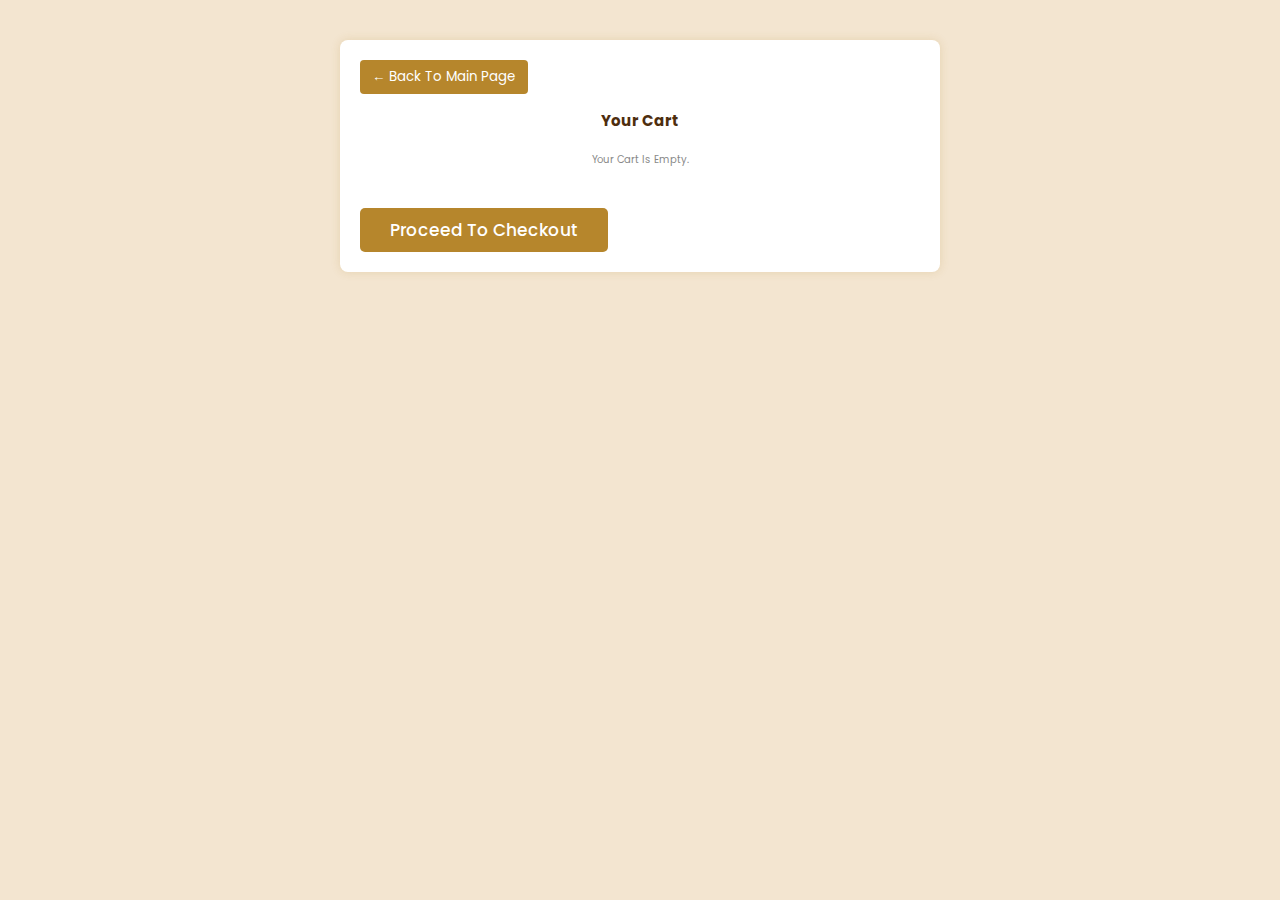
<file: cart.html>
<!DOCTYPE html>
<html lang="en">
<head>
    <meta charset="UTF-8">
    <title>Your Cart | Versewell</title>
    <link rel="stylesheet" href="css/style.css" type="text/css">
    <style>
        body { background: var(--background, #f3e5d0); }
        .cart-container {
            max-width: 600px;
            margin: 40px auto;
            background: #fff;
            border-radius: 8px;
            box-shadow: 0 0 10px #b6862c33;
            padding: 2rem;
        }
        .cart-container h2 {
            text-align: center;
            color: var(--dark-color, #4e2e0e);
            margin-bottom: 2rem;
        }
        .cart-list {
            list-style: none;
            padding: 0;
        }
        .cart-list li {
            display: flex;
            align-items: center;
            border-bottom: 1px solid #eee;
            padding: 1rem 0;
        }
        .cart-list img {
            width: 60px;
            height: 90px;
            object-fit: cover;
            margin-right: 1rem;
            border-radius: 4px;
            border: 1px solid #eee;
        }
        .cart-title {
            flex: 1;
            font-size: 1.2rem;
            color: var(--black, #2d1a06);
        }
        .cart-price {
            color: var(--orange, #b6862c);
            font-weight: bold;
            margin-right: 1rem;
        }
        .remove-btn {
            background: var(--orange, #b6862c);
            color: #fff;
            border: none;
            border-radius: 4px;
            padding: 0.3rem 0.7rem;
            cursor: pointer;
        }
        .empty-cart {
            text-align: center;
            color: #888;
            margin: 2rem 0;
        }
        .checkout-btn {
            display: block;
            width: 100%;
            background: var(--dark-color, #4e2e0e);
            color: #fff;
            border: none;
            border-radius: 4px;
            padding: 1rem;
            font-size: 1.1rem;
            margin-top: 2rem;
            cursor: pointer;
        }
    </style>
</head>
<body>
    <div class="cart-container">
        <button onclick="window.location.href='html.php'"  style="margin-bottom: 1.5rem; background: var(--orange,#b6862c); color: #fff; border: none; border-radius: 4px; padding: 0.7rem 1.2rem; cursor: pointer;">
            &#8592; Back to Main Page
        </button>
        <h2>Your Cart</h2>
        <ul class="cart-list" id="cart-list"></ul>
        <div class="empty-cart" id="empty-cart" style="display:none;">Your cart is empty.</div>
        <button class="checkout-btn"="checkout()" id="checkout-btn"></button>
        <button id="proceed-checkout" class="btn" style="margin-top:20px;">Proceed to Checkout</button>
    </div>
    <script>
        // Load cart from localStorage
        function loadCart() {
            let cart = JSON.parse(localStorage.getItem('cart') || '[]');
            let cartList = document.getElementById('cart-list');
            let emptyCart = document.getElementById('empty-cart');
            let checkoutBtn = document.getElementById('checkout-btn');
            cartList.innerHTML = '';
            if(cart.length === 0) {
                emptyCart.style.display = 'block';
                checkoutBtn.style.display = 'none';
            } else {
                emptyCart.style.display = 'none';
                checkoutBtn.style.display = 'block';
                cart.forEach((item, idx) => {
                    cartList.innerHTML += `
                        <li>
                            <img src="${item.img}" alt="${item.title}">
                            <span class="cart-title">${item.title}</span>
                            <span class="cart-price">₹${item.price}</span>
                            <button class="remove-btn" onclick="removeFromCart(${idx})">Remove</button>
                        </li>
                    `;
                });
            }
        }

        function removeFromCart(idx) {
            let cart = JSON.parse(localStorage.getItem('cart') || '[]');
            cart.splice(idx, 1);
            localStorage.setItem('cart', JSON.stringify(cart));
            loadCart();
        }

        function checkout() {
            alert('Checkout functionality coming soon!');
        }

        // Load cart on page load
        loadCart();
    </script>
    <script>
        document.getElementById('proceed-checkout').addEventListener('click', function() {
            window.location.href = 'checkout.php';
        });
    </script>
</body>
</html>
</file>
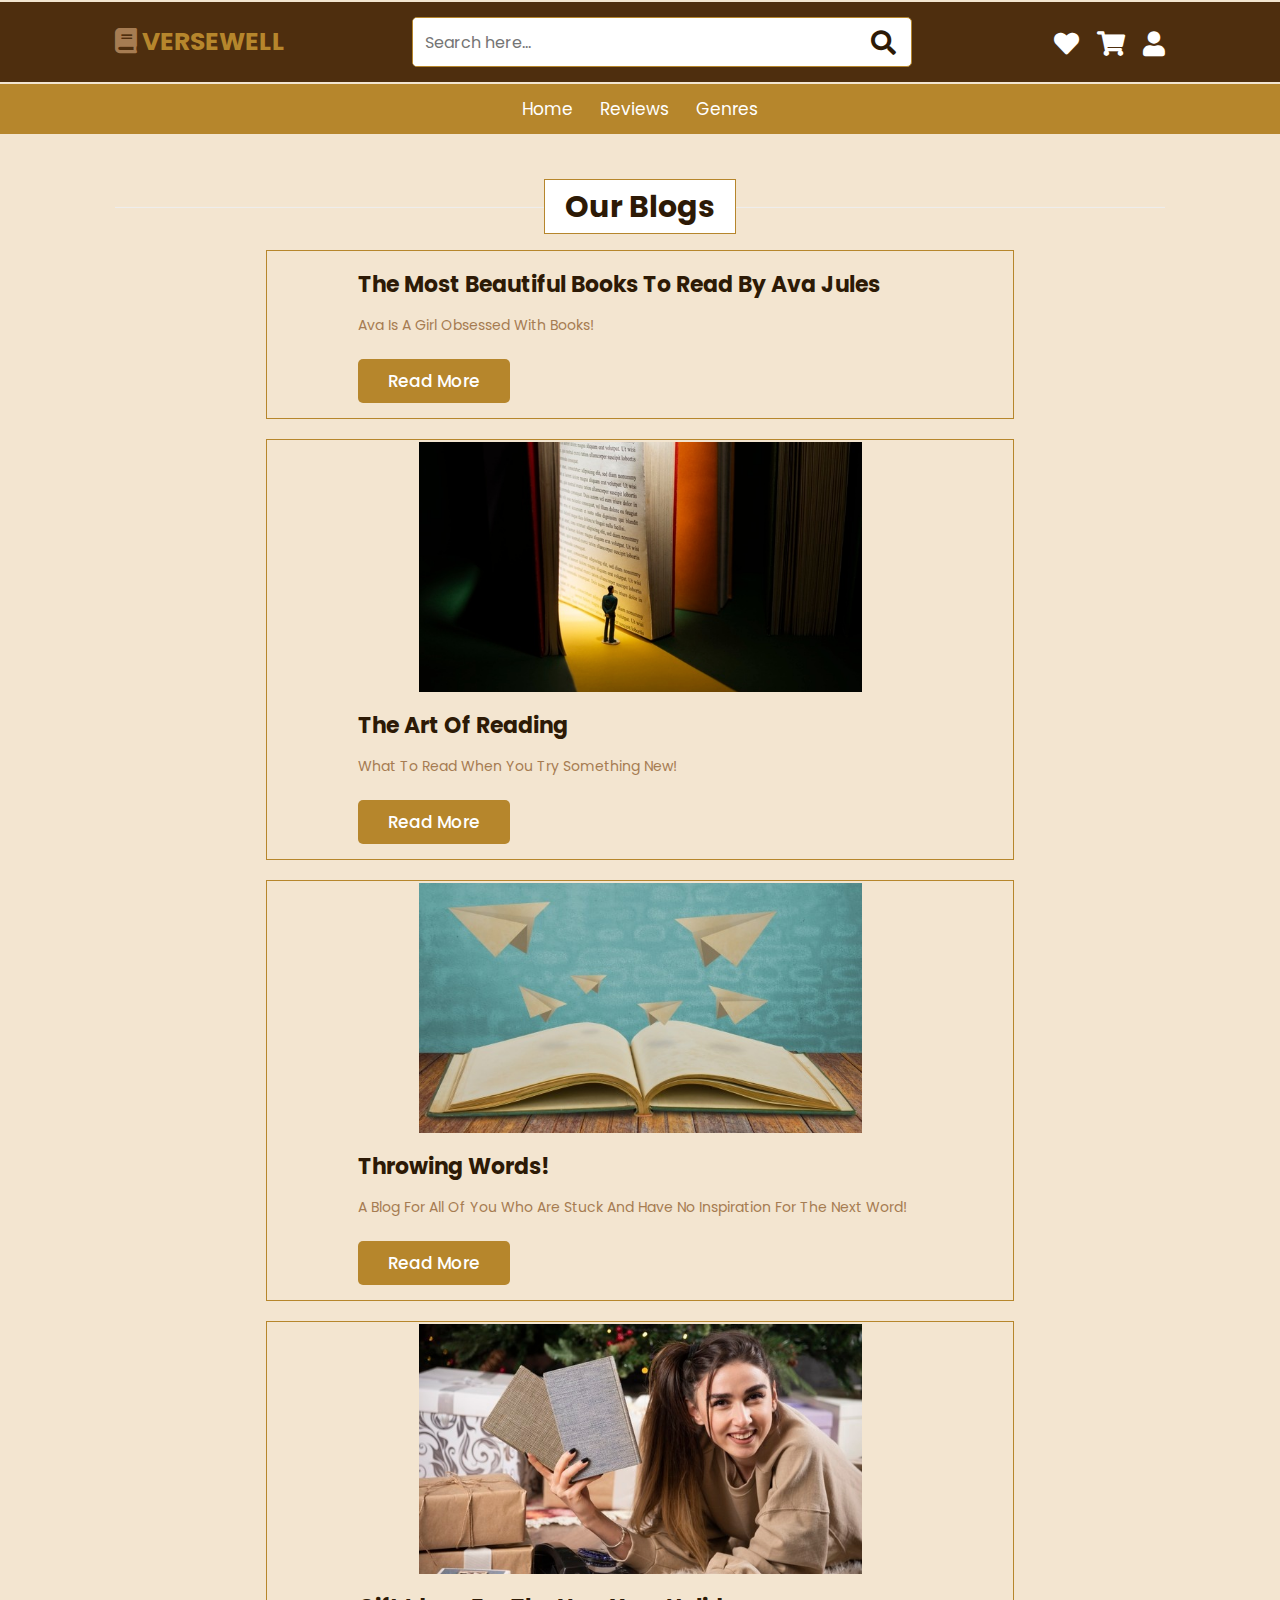
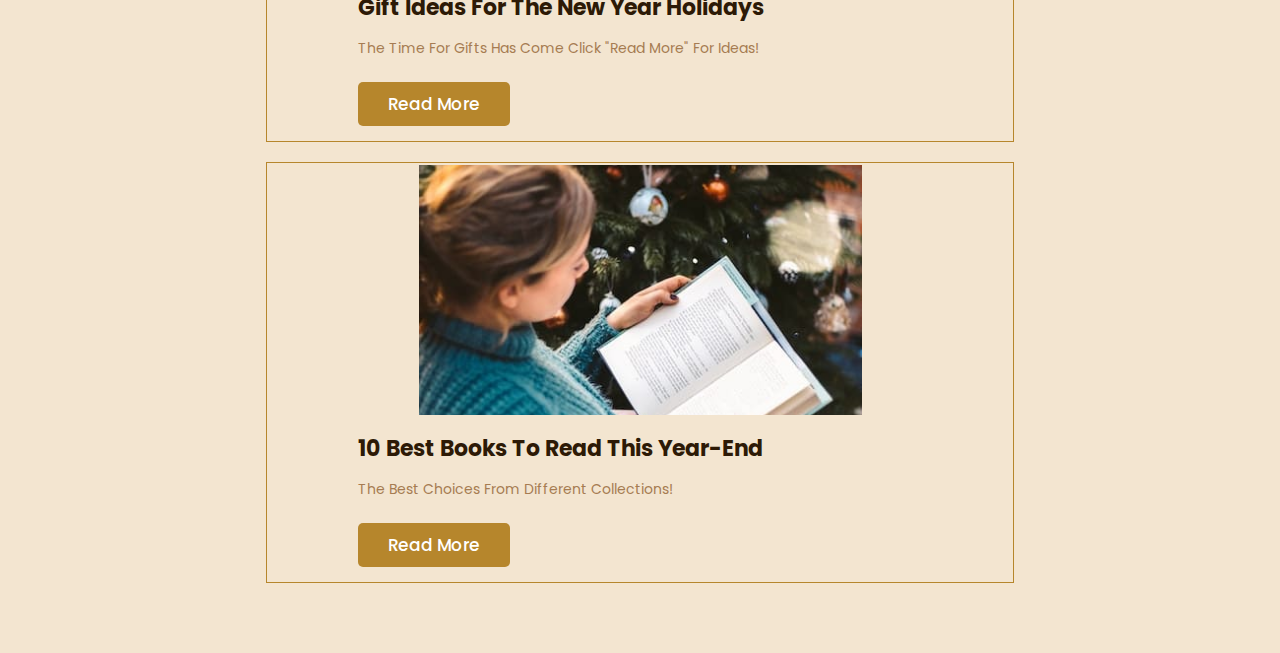
<file: html3.html>
<!DOCTYPE html>
<html lang="en">

<head>
    <title>Blogs</title>
    <link rel="stylesheet" href="https://cdnjs.cloudflare.com/ajax/libs/font-awesome/5.15.4/css/all.min.css">
    <!-- custom css file link  -->
    <link rel="stylesheet" href="css/style.css" type="text/css">
    <style>
        div {
            padding-left: 2cm;
            padding-right: 2cm;
            margin-top: 2px;
        }
    </style>
</head>

<body>
    <!-- header section starts  -->

    <header class="header">

        <div class="header-1">

            <a href="#" class="logo"> <i class="fas fa-book"></i> VERSEWELL </a>

            <form action="" class="search-form">
                <input type="search" name="" placeholder="Search here..." id="search-box">
                <label for="search-box" class="fas fa-search"></label>
            </form>

            <div class="icons" style="padding-left:0cm;padding-right:0cm">
                <div id="search-btn" class="fas fa-search"></div>
                <a href="#" class="fas fa-heart"></a>
                <a href="#" class="fas fa-shopping-cart"></a>
                <div id="login-btn" class="fas fa-user" style="padding-left:0cm;padding-right:0cm"></div>
            </div>

        </div>

        <div class="header-2">
            <nav class="navbar">
                <a href="html.html">home</a>
                <a href="html4.html">reviews</a>
                <a href='html2.html'>genres</a>

            </nav>
        </div>

    </header>

    <!-- header section ends -->
    <section class="blogs" id="blogs">

        <h1 class="heading"> <span>Our Blogs</span> </h1>

        <div class="swiper blogs-slider">

            <div class="swiper-wrapper">

                <div class="swiper-slide box">
                   
                    <div class="content">
                        <h3>The most beautiful books to read by Ava Jules</h3>
                        <p>Ava is a girl obsessed with books!</p>
                        <a href="#" class="btn">read more</a>
                    </div>
                </div>

                <div class="swiper-slide box">
                    <div class="image">
                        <img src="image/blog-2.jpg" alt="">
                    </div>
                    <div class="content">
                        <h3>The art of reading</h3>
                        <p>What to read when you try something new!</p>
                        <a href="#" class="btn">read more</a>
                    </div>
                </div>

                <div class="swiper-slide box">
                    <div class="image">
                        <img src="image/blog-3.jpg" alt="">
                    </div>
                    <div class="content">
                        <h3>Throwing words!</h3>
                        <p>A blog for all of you who are stuck and have no inspiration for the next word! </p>
                        <a href="#" class="btn">read more</a>
                    </div>
                </div>

                <div class="swiper-slide box">
                    <div class="image">
                        <img src="image/blog-4.jpg" alt="">
                    </div>
                    <div class="content">
                        <h3>Gift ideas for the New Year holidays</h3>
                        <p>The time for gifts has come click "read more" for ideas!</p>
                        <a href="#" class="btn">read more</a>
                    </div>
                </div>

                <div class="swiper-slide box">
                    <div class="image">
                        <img src="lexolibra.jpg" alt="">
                    </div>
                    <div class="content">
                        <h3>10 best books to read this year-end</h3>
                        <p>The best choices from different collections!</p>
                        <a href="#" class="btn">read more</a>
                    </div>
                </div>

            </div>

        </div>

    </section>

</body>

</html>
</file>
<file: css/style.css>
@import url('https://fonts.googleapis.com/css2?family=Poppins:wght@100;300;400;500;600&display=swap');

:root{
    --orange: #b6862c; /* badge color */
    --dark-color: #4e2e0e; /* darker brown */
    --black: #2d1a06; /* darkest brown */
    --light-color: #a67c52; /* medium-light brown */
    --border:.1rem solid #b6862c;
    --border-hover:.1rem solid var(--black);
    --box-shadow:0 .5rem 1rem rgba(77, 46, 14, 0.15); /* dark brown shadow */
    --background: #f3e5d0; /* very light brown background */
    --text-color: var(--black);
    --heading-background: #fff;
    --search-background: #fff;
    --hover-background: #f5f5f5;
    --light-border: #eee;
}


.logout svg{

   height:20px;
    transform: rotateY(180deg);

    margin:20px
    
    

}

/* Dark mode variables */
html[data-theme='dark'] {
    --orange: #d1a84f; /* Slightly brighter orange for dark mode contrast */
    --dark-color: #1a1a1a; /* Dark background for header-1 and other dark elements */
    --black: #f0f0f0; /* Light text for dark mode */
    --light-color: #bbbbbb; /* Lighter grey for secondary text/borders */
    --border:.1rem solid #d1a84f; /* Use dark mode orange for borders */
    --border-hover:.1rem solid var(--black);
    --box-shadow:0 .5rem 1rem rgba(0, 0, 0, 0.5); /* Darker shadow for dark mode */
    --background: #2b2b2b; /* Overall dark background */
    --text-color: #f0f0f0; /* Main text color */
    --heading-background: #3a3a3a; /* Darker background for headings/sections */
    --search-background: #4a4a4a; /* Darker background for search/inputs */
    --hover-background: #3a3a3a; /* Darker hover state */
    --light-border: #555; /* Darker light borders */
}


.userinfo{
    float: right;
    width: 20px;
    
}
.userinfo p{
    font-size: 15px;
  
    
}

*{
    font-family: 'Poppins', sans-serif;
    margin:0; padding:0;
    box-sizing: border-box;
    outline: none; border:none;
    text-decoration: none;
    text-transform: capitalize;
    transition:all .2s linear;
    transition:width none;
}

html{
    font-size: 62.5%;
    overflow-x: hidden;
    scroll-padding-top: 5rem;
    scroll-behavior: smooth;
}

html::-webkit-scrollbar{
    width:1rem;
}

html::-webkit-scrollbar-track{
    background:transparent;
}

html::-webkit-scrollbar-thumb{
    background:var(--black);
}

body {
    background: var(--background);
    color: var(--text-color); /* Use text-color variable */
}

section{
    padding:5rem 9%;
}

.nje {
    text-align: center;
    margin-top: 2rem;
}

.nje h1 {
    font-size: 4rem;
    color: var(--text-color); /* Use text-color variable */
    background: var(--heading-background); /* Use heading-background variable */
    padding: 1rem 2rem;
    border-radius: .5rem;
    display: inline-block;
    border: var(--border);
    box-shadow: var(--box-shadow);
}


.heading{
    text-align: center;
    margin-bottom: 2rem;
    position: relative;
}

.heading::before{
    content: '';
    position: absolute;
    top:50%; left:0;
    transform: translateY(-50%);
    width: 100%;
    height:.01rem;
    background: var(--light-border); /* Use light-border variable */
    z-index: -1;
}

.heading span{
    font-size: 3rem;
    padding:.5rem 2rem;
    color:var(--text-color); /* Use text-color variable */
    background: var(--heading-background); /* Use heading-background variable */
    border:var(--border);
}

.btn{
    margin-top: 1rem;
    display:inline-block;
    padding:.9rem 3rem;
    border-radius: .5rem;
    color:#fff;
    background:var(--orange);
    font-size: 1.7rem;
    cursor: pointer;
    font-weight: 500;
}

.btn:hover{
    background:var(--black);
    color: var(--orange);
}

.header .header-1{
    background: var(--dark-color);
    padding:1.5rem 9%;
    display: flex;
    align-items: center;
    justify-content: space-between;
}

.header .header-1 .logo{
    font-size: 2.5rem;
    font-weight: bolder;
    color: var(--orange);
}

.header .header-1 .logo i{
    color: var(--light-color);
    
}

.header .header-1 .search-form{
    width:50rem;
    height:5rem;
    border:var(--border);
    overflow: hidden;
    background:var(--search-background); /* Use search-background variable */
    display:flex;
    align-items: center;
    border-radius: .5rem;
}

.header .header-1 .search-form input{
    font-size: 1.6rem;
    padding:0 1.2rem;
    height:100%;
    width:100%;
    text-transform: none;
    color:var(--text-color); /* Use text-color variable */
    background: var(--search-background); /* Ensure input background matches */
}

.header .header-1 .search-form label{
    font-size: 2.5rem;
    padding-right: 1.5rem;
    color:var(--text-color); /* Use text-color variable */
    cursor: pointer;
}

.header .header-1 .search-form label:hover{
    color:var(--orange);
}

.header .header-1 .icons div,
.header .header-1 .icons a{
    font-size: 2.5rem;
    margin-left: 1.5rem;
    color:White; /* Use text-color variable */
    cursor: pointer;
}

.header .header-1 .icons div:hover,
.header .header-1 .icons a:hover{
    color:var(--orange);
}

#search-btn{
    display: none;
}

.header .header-2{
    background: var(--orange);
}

.header .header-2 .navbar{
    text-align: center;
}

.header .header-2 .navbar a{
    color: #fff;
    display: inline-block;
    padding:1.2rem;
    font-size: 1.7rem;
}

.header .header-2 .navbar a:hover{
    background: var(--black);
    color: var(--orange);
}

.header .header-2.active{
    position:fixed;
    top:0; left:0; right:0;
    z-index: 1000;

}

.bottom-navbar{
    text-align: center;
    background: var(--orange);
    position: fixed;
    bottom:0; left:0; right:0;
    z-index: 1000;
    display: none;
}

.bottom-navbar a{
    font-size: 2.5rem;
    padding:2rem;
    color:#fff;
}

.bottom-navbar a:hover{
    background: var(--black);
    color: var(--orange);
}

.login-form-container{
    display: flex;
    align-items: center;
    justify-content: center;
    background:rgba(255,255,255,.9); /* This background will remain light overlay */
    position:fixed;
    top:0; right:-105%;
    z-index: 10000;
    height:100%;
    width:100%;
}

html[data-theme='dark'] .login-form-container {
    background: rgba(0, 0, 0, 0.7); /* Darker overlay for dark mode */
}

.login-form-container.active{
    right:0;
}

.login-form-container form{
    background:var(--background); /* Use background variable */
    border:var(--border);
    width:40rem;
    padding:2rem;
    box-shadow: var(--box-shadow);
    border-radius: .5rem;
    margin:2rem;
}

.login-form-container form h3{
    font-size: 2.5rem;
    text-transform: uppercase;
    color:var(--text-color); /* Use text-color variable */
    text-align: center;
}

.login-form-container form span{
    display: block;
    font-size: 1.5rem;
    padding-top: 1rem;
    color:var(--text-color); /* Use text-color variable */
}

.login-form-container form .box{
    width: 100%;
    margin:.7rem 0;
    font-size: 1.6rem;
    border:var(--border);
    border-radius: .5rem;
    padding:1rem 1.2rem;
    color:var(--text-color); /* Use text-color variable */
    background:var(--search-background); /* Use search-background for input boxes */
    text-transform: none;
}

.login-form-container form .checkbox{
    display:flex;
    align-items: center;
    gap:.5rem;
    padding:1rem 0;
}

.login-form-container form .checkbox label{
    font-size: 1.5rem;
    color:var(--light-color);
    cursor: pointer;
}

.login-form-container form .btn{
    text-align: center;
    width:100%;
    margin:1.5rem 0;
}

.login-form-container form p{
    padding-top: .8rem;
    color:var(--light-color);
    font-size: 1.5rem;
}

.login-form-container form p a{
    color:var(--orange);
    text-decoration: underline;
}

.login-form-container #close-login-btn{
    position: absolute;
    top:1.5rem; right:2.5rem;
    font-size: 5rem;
    color:var(--text-color); /* Use text-color variable */
    cursor: pointer;
}

.home{
    background: url(../image/wall.jpeg) no-repeat; /* Keep original image */
    background-size: cover;
    background-position: center;
}

/* Adjust text color for home section content for better readability in both modes */
.home .row .content h3,
.home .row .content p {
    color: var(--text-color);
}


.home .row{
    display:flex;
    align-items: center;
    flex-wrap: wrap;
    gap:1.5rem;
}

.home .row .content{
    flex:1 1 42rem;
}

.home .row .books-slider{
    flex:1 1 42rem;
    text-align: center;
    margin-top: 2rem;
}

.home .row .books-slider a img{
    height: 25rem;
}

.home .row .books-slider a:hover img{
    transform: scale(.9);
}

.home .row .books-slider .stand{
    width:100%;
    margin-top: -2rem;
}

.home .row .content h3{
    color:var(--text-color); /* Use text-color variable */
    font-size: 4.5rem;
}

.home .row .content p{
    color:var(--light-color);
    font-size: 1.4rem;
    line-height: 2;
    padding:1rem 0;
}

.icons-container{
    display: grid;
    grid-template-columns: repeat(auto-fit, minmax(25rem, 1fr));
    gap:1.5rem;
}

.icons-container .icons{
    display: flex;
    align-items: center;
    gap:1.5rem;
    padding:2rem 0;
}

.icons-container .icons i{
    font-size: 3.5rem;
    color:var(--orange);
}

.icons-container .icons h3{
    font-size: 2.2rem;
    color:var(--text-color); /* Use text-color variable */
    padding-bottom: .5rem;
}

.icons-container .icons p{
    font-size: 1.4rem;
    color:var(--light-color);
}

.featured .featured-slider .box{
    margin:2rem 0;
    position: relative;
    overflow: hidden;
    border:var(--border);
    text-align: center;
}

.featured .featured-slider .box:hover{
    border:var(--border-hover);
}

.featured .featured-slider .box .image{
    background: linear-gradient(15deg, var(--light-border) 30%, var(--heading-background) 30.1%); /* Use variables */
    padding:1rem;
}

.featured .featured-slider .box:hover .image{
    transform: translateY(6rem);
}

.featured .featured-slider .box .image img{
    height: 25rem;
}

.featured .featured-slider .box .icons{
    border-bottom: var(--border-hover);
    position: absolute;
    top:0; left:0; right: 0;
    background: var(--heading-background); /* Use heading-background variable */
    z-index: 1;
    transform: translateY(-105%);
}

.featured .featured-slider .box:hover .icons{
    transform: translateY(0%);
}

.featured .featured-slider .box .icons a{
    color:var(--text-color); /* Use text-color variable */
    font-size: 2.2rem;
    padding:1.3rem 1.5rem;
}

.featured .featured-slider .box .icons a:hover{
    background:var(--orange);
    color:#fff;
}

.featured .featured-slider .box .content{
    background:var(--light-border); /* Use light-border variable */
    padding:1.5rem;
}

.featured .featured-slider .box .content h3{
    font-size: 2rem;
    color:var(--text-color); /* Use text-color variable */
}

.featured .featured-slider .box .content .price{
    font-size: 2.2rem;
    color:var(--text-color); /* Use text-color variable */
    padding-top: 1rem;
}

.featured .featured-slider .box .content .price span{
    font-size: 1.5rem;
    color:var(--light-color);
    text-decoration: line-through;
}

.swiper-button-next,
.swiper-button-prev{
    border:var(--border-hover);
    height:4rem;
    width:4rem;
    color:var(--text-color); /* Use text-color variable */
    background: var(--heading-background); /* Use heading-background variable */
}

.swiper-button-next::after,
.swiper-button-prev::after{
    font-size: 2rem;
}

.swiper-button-next:hover,
.swiper-button-prev:hover{
    background: var(--black);
    color:#fff;
}

.newsletter{
    background:url(../image/girl.jpeg) no-repeat; /* Keep original image */
    background-size: cover;
    background-position: center;
    background-attachment: fixed;
}

.newsletter form{
    max-width: 45rem;
    margin-left: auto;
    text-align: center;
    padding:5rem 0;
}

.newsletter form h3{
    font-size: 2.2rem;
    color:#fff; /* Keep white for readability over image */
    padding-bottom: .7rem;
    font-weight: normal;
}

.newsletter form .box{
    width: 100%;
    margin: .7rem 0;
    padding:1rem 1.2rem;
    font-size: 1.6rem;
    color:var(--text-color); /* Use text-color variable */
    background: var(--search-background); /* Use search-background variable */
    border-radius: .5rem;
    text-transform: none;
}

.arrivals .arrivals-slider .box{
    display: flex;
    align-items:center;
    gap:1.5rem;
    padding:2rem 1rem;
    border:var(--border);
    margin:1rem 0;
}

.arrivals .arrivals-slider .box:hover{
    border:var(--border-hover);
}

.arrivals .arrivals-slider .box .image img{
    height:15rem;
}

.arrivals .arrivals-slider .box .content h3{
    font-size: 2rem;
    color:var(--text-color); /* Use text-color variable */
}

.arrivals .arrivals-slider .box .content .price{
    font-size: 2.2rem;
    color:var(--text-color); /* Use text-color variable */
    padding-bottom: .5rem;
}

.arrivals .arrivals-slider .box .content .price span{
    font-size: 1.5rem;
    color:var(--light-color);
    text-decoration: line-through;
}

.arrivals .arrivals-slider .box .content .stars i{
    font-size: 1.5rem;
    color:var(--orange);
}

.deal{
    background:var(--light-border); /* Use light-border variable */
    display: flex;
    align-items: center;
    flex-wrap: wrap;
    gap:1.5rem;
}

.deal .content{
    flex:1 1 42rem;
}

.deal .image{
    flex:1 1 42rem;
}

.deal .image img{
    width: 100%;
}

.deal .content h3{
    color:var(--orange);
    font-size: 2.5rem;
    padding-bottom: .5rem;
}

.deal .content h1{
    color:var(--text-color); /* Use text-color variable */
    font-size: 4rem;
}

.deal .content p{
    padding:1rem 0;
    color:var(--light-color);
    font-size: 1.4rem;
    line-height: 2;
}

.reviews .reviews-slider .box{
    border:var(--border);
    padding:2rem;
    text-align: center;
    margin:2rem 0;
}

.reviews .reviews-slider .box:hover{
    border:var(--border-hover);
}

.reviews .reviews-slider .box img{
    height:7rem;
    width:7rem;
    border-radius: 50%;
    object-fit: cover;
}

.reviews .reviews-slider .box h3{
    color:var(--text-color); /* Use text-color variable */
    font-size: 2.2rem;
    padding:.5rem 0;
}

.reviews .reviews-slider .box p{
    color:var(--light-color);
    font-size: 1.4rem;
    padding:1rem 0;
    line-height: 2;
}

.reviews .reviews-slider .box .stars{
    padding-top: .5rem;
}

.reviews .reviews-slider .box .stars i{
    font-size: 1.7rem;
    color:var(--orange);
}

.blogs .blogs-slider .box{
    margin:2rem 0;
    border:var(--border);
}

.blogs .blogs-slider .box:hover{
    border:var(--border-hover);
}

.blogs .blogs-slider .box .image{
    height: 25rem;
    width: 100%;
    overflow: hidden;
}

.blogs .blogs-slider .box .image img{
    height: 100%;
    width: 100%;
    object-fit: cover;
}

.blogs .blogs-slider .box:hover .image img{
    transform: scale(1.1);
}

.blogs .blogs-slider .box .content{
    padding:1.5rem;
}

.blogs .blogs-slider .box .content h3{
    font-size: 2.2rem;
    color:var(--text-color); /* Use text-color variable */
}

.blogs .blogs-slider .box .content p{
    font-size: 1.4rem;
    color:var(--light-color);
    padding:1rem 0;
    line-height: 2;
}

.footer .box-container{
    display: grid;
    grid-template-columns: repeat(auto-fit, minmax(25rem, 1fr));
    gap:1.5rem;
}

.footer .box-container .box h3{
    font-size: 2.2rem;
    color:var(--text-color); /* Use text-color variable */
    padding:1rem 0;
}

.footer .box-container .box a{
    display: block;
    font-size: 1.4rem;
    color:var(--light-color);
    padding:1rem 0;
}

.footer .box-container .box a i{
    color:var(--orange);
    padding-right: .5rem;
}

.footer .box-container .box a:hover i{
    padding-right: 2rem;
}

.footer .box-container .box .map{
    width:100%;
}

.footer .share{
    padding:1rem 0;
    text-align: center;
}

.footer .share a{
    height: 5rem;
    width: 5rem;
    line-height: 5rem;
    font-size: 2rem;
    color:#fff;
    background:var(--orange);
    margin:0 .3rem;
    border-radius: 50%; 
}

.footer .share a:hover{
    background:var(--black);
    color: var(--orange);
}

.footer .credit{
    border-top: var(--border);
    margin-top: 2rem;
    padding:0 1rem;
    padding-top: 2.5rem;
    font-size: 2rem;
    color:var(--dark-color);
    text-align: center;
}

.footer .credit span{
    color:var(--orange);
}

.loader-container{
    position: fixed;
    top:0; left: 0;
    height:100%;
    width: 100%;
    z-index: 10000;
    background:var(--background); /* Use background variable */
    display: flex;
    align-items: center;
    justify-content: center;
}

.loader-container.active{
    display: none;
}

.loader-container img{
    height:10rem;
}

/* Specific styles for search results to integrate with dark mode */
.search-results {
    position: absolute;
    top: 100%;
    left: 0;
    width: 100%;
    background: var(--search-background); /* Use theme variable */
    border: var(--border); /* Use theme variable */
    border-radius: .5rem;
    box-shadow: var(--box-shadow); /* Use theme variable */
    z-index: 1000;
    max-height: 400px;
    overflow-y: auto;
    display: none;
}
.search-result-item {
    padding: 10px;
    border-bottom: .1rem solid var(--light-border); /* Use theme variable */
    cursor: pointer;
    display: flex;
    align-items: center;
}
.search-result-item:hover {
    background-color: var(--hover-background); /* Use theme variable */
}
.search-result-item img {
    width: 40px;
    height: 60px;
    object-fit: cover;
    margin-right: 15px;
}
.search-result-info {
    flex-grow: 1;
}
.search-result-info h4 {
    margin: 0;
    color: var(--text-color); /* Use theme variable */
}
.search-result-info p {
    margin: 5px 0 0;
    color: var(--light-color); /* Use theme variable */
}
.no-results {
    padding: 15px;
    color: var(--light-color); /* Use theme variable */
    text-align: center;
}
.search-container {
    position: relative;
}
.search-result-item a {
    display: flex;
    align-items: center;
    width: 100%;
    text-decoration: none;
    color: inherit;
}

/* Custom Message Modal Styling */
#message-modal {
    display: none; /* Hidden by default */
    position: fixed;
    top: 50%;
    left: 50%;
    transform: translate(-50%, -50%);
    background: var(--background); /* Use background variable for modal */
    border: 2px solid var(--orange);
    padding: 30px;
    border-radius: 12px;
    box-shadow: var(--box-shadow); /* Use box-shadow variable */
    z-index: 1002; /* Higher than login modal */
    text-align: center;
    max-width: 400px;
    width: 90%;
    color: var(--text-color); /* Ensure text color changes with theme */
}

#message-modal h3 {
    color: var(--text-color); /* Ensure text color changes with theme */
    font-size: 1.8rem;
    margin-bottom: 15px;
}

#message-modal p {
    color: var(--text-color); /* Ensure text color changes with theme */
    font-size: 1.1rem;
    margin-bottom: 20px;
}

#message-modal .close-btn {
    background: var(--orange);
    color: #fff;
    padding: 10px 20px;
    border: none;
    border-radius: 8px;
    cursor: pointer;
    font-size: 1rem;
    transition: background-color 0.3s ease;
}

#message-modal .close-btn:hover {
    background: var(--dark-color); /* Adjusted for theme consistency */
}

/* Responsive adjustments for modal */
@media (max-width: 450px) {
    #message-modal {
        padding: 20px;
    }
    #message-modal h3 {
        font-size: 1.5rem;
    }
    #message-modal p {
        font-size: 1rem;
    }
}


/* media queries  */

@media (max-width:991px){

    html{
        font-size: 55%;
    }

    .header .header-1{
        padding:2rem;
    }

    section{
        padding:3rem 2rem;
    }

}

@media (max-width:768px){

    html{
        scroll-padding-top: 0;
    }

    body{
        padding-bottom: 6rem;
    }

    .header .header-2{
        display:none;
    }

    .bottom-navbar{
        display: block;
    }

    #search-btn{
        display: inline-block;
    }

    .header .header-1{
        box-shadow: var(--box-shadow);
        position: relative;
    }

    .header .header-1 .search-form{
        position:absolute;
        top:-115%; right:2rem;
        width: 90%;
        box-shadow: var(--box-shadow);
    }

    .header .header-1 .search-form.active{
        top:115%;
    }

    .home .row .content{
        text-align: center;
    }

    .home .row .content h3{
        font-size: 3.5rem;
    }

    .newsletter{
        background-position: right;
    }

    .newsletter form{
        margin-left:0;
        max-width: 100%;
    }

}

@media (max-width:450px){

    html{
        font-size: 50%;
    }

}
</file>
